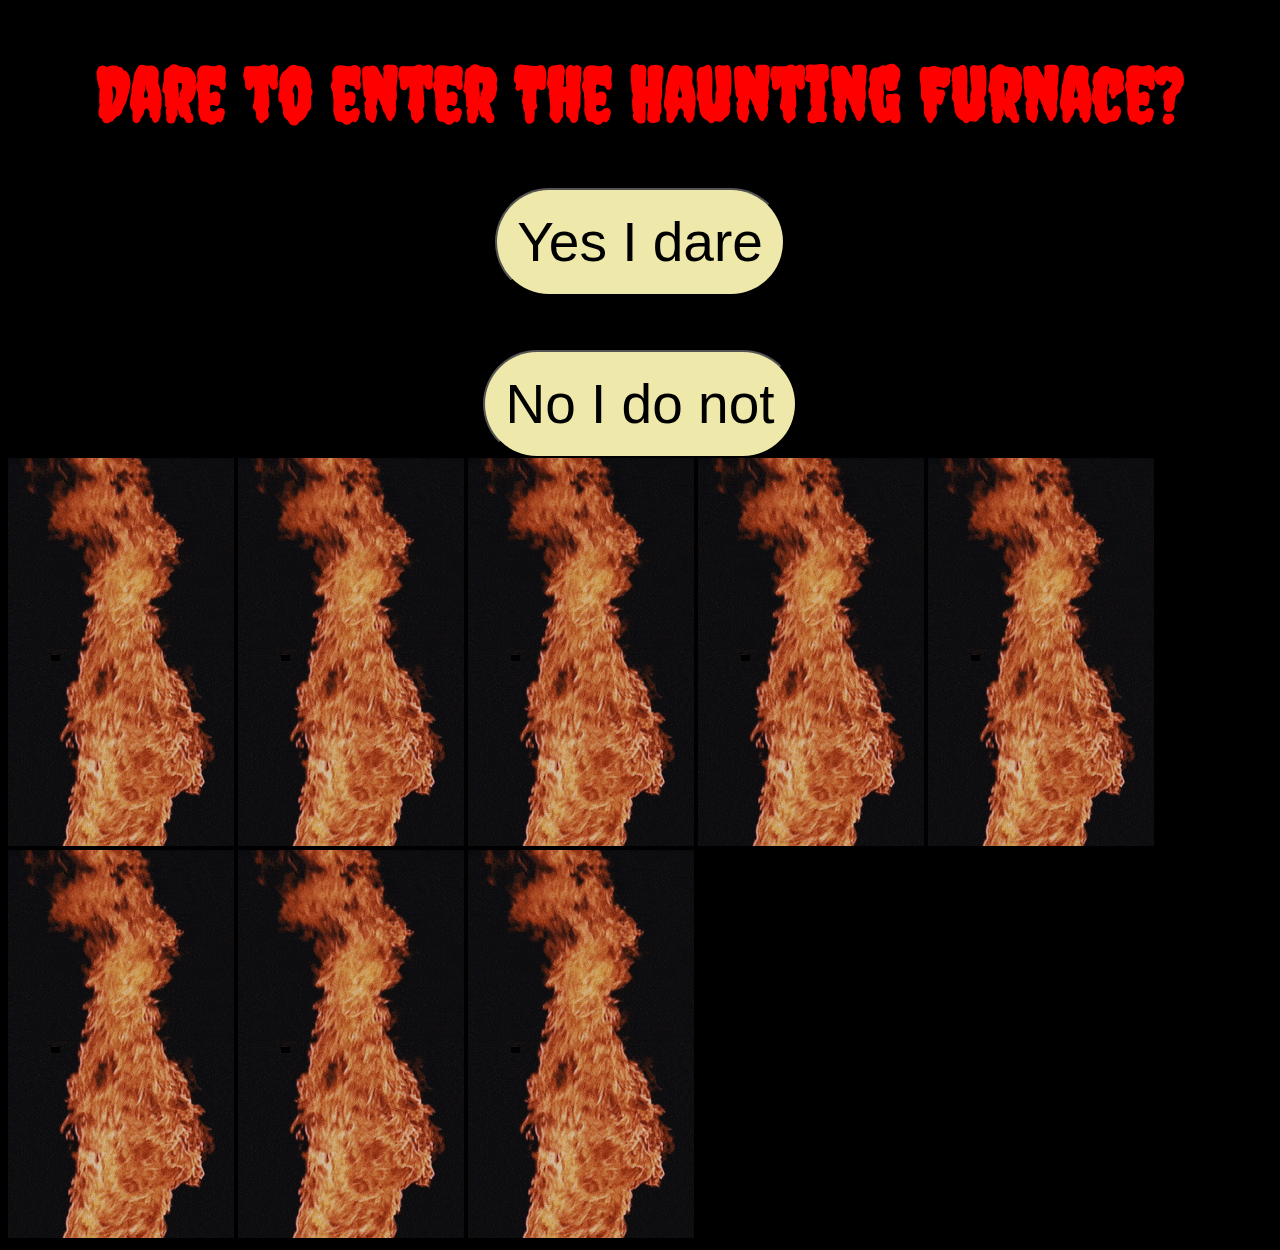
<file: The Haunting Furnace/index.html>
<!DOCTYPE html>
    <html lang="en">
        <head>
            <meta charset="UTF-8">
            <link rel="stylesheet" href="css/stylesheet.css">
            <title>Entry</title>
        </head>
        <body>
            <div class="entry">
            <h1>Dare to enter The Haunting Furnace?</h1>
            <button onclick="location.href='home.html';">Yes I dare</button>
           <br>
           <br>
           <br>
           <br>

            <button onclick="location.href='https://www.imdb.com/title/tt0099329/';">
                No I do not
            </button>

            </div>
           <div class="fire">
                <img src="images/Fire.gif" alt="Fire tornado" style="width:226px;height:388px;">
                <img src="images/Fire.gif" alt="Fire tornado" style="width:226px;height:388px;">
                <img src="images/Fire.gif" alt="Fire tornado" style="width:226px;height:388px;">
                <img src="images/Fire.gif" alt="Fire tornado" style="width:226px;height:388px;">
                <img src="images/Fire.gif" alt="Fire tornado" style="width:226px;height:388px;">
                <img src="images/Fire.gif" alt="Fire tornado" style="width:226px;height:388px;">
                <img src="images/Fire.gif" alt="Fire tornado" style="width:226px;height:388px;">
                <img src="images/Fire.gif" alt="Fire tornado" style="width:226px;height:388px;">
           </div>
        </body>
    </html>
</file>
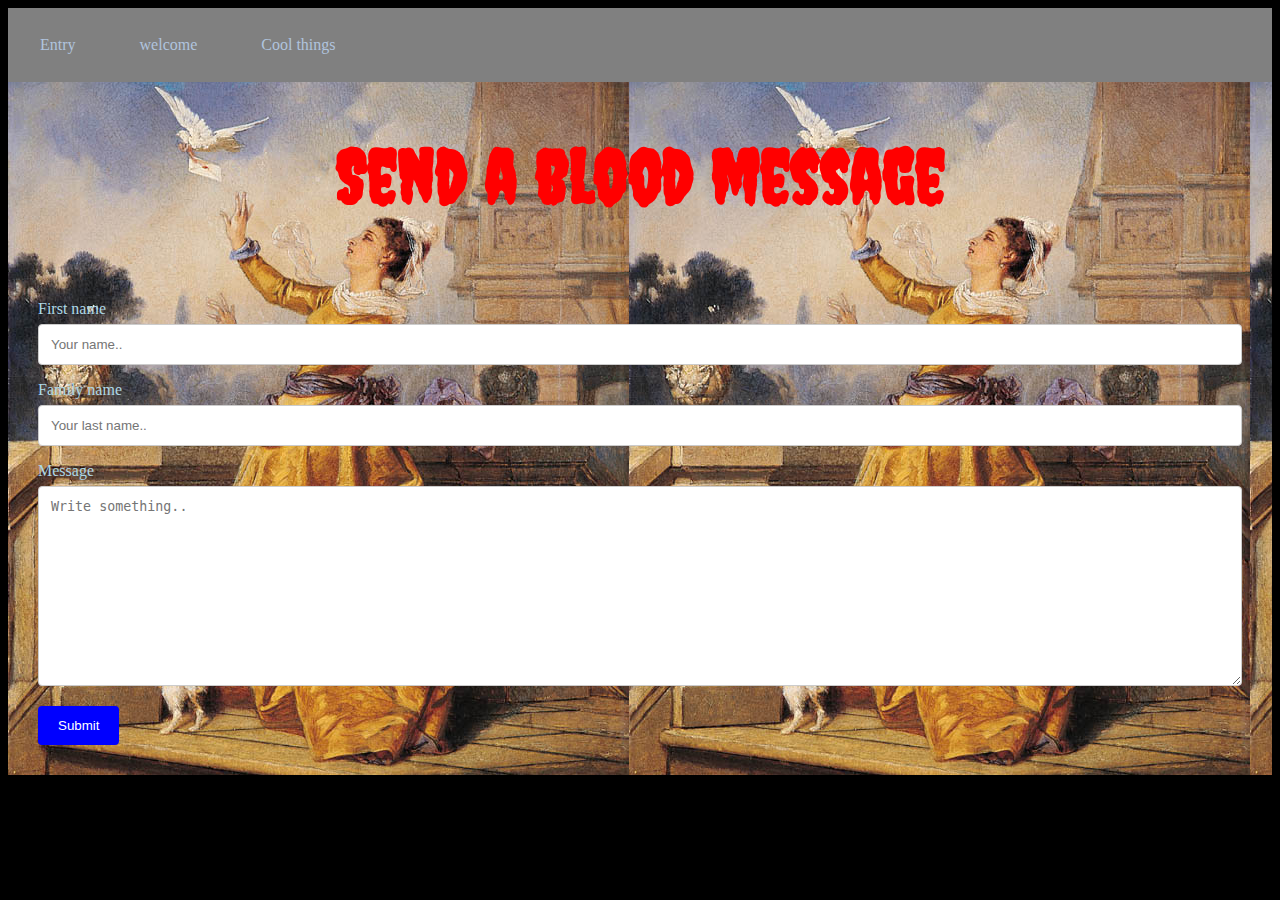
<file: The Haunting Furnace/contact.html>
<!DOCTYPE html>
<html lang="en">
    <head>
        <meta charset="UTF-8">
        <link rel="stylesheet" href="css/stylesheet.css">
            <title>Contact</title>
    </head>
    <body>
        <div class="bird">
            <div class="navigation">
                <ul>
                    <li><a href="index.html">Entry</a></li>
                    <li><a href="home.html">welcome</a></li>
                    <li><a href="products.html">Cool things</a></li>
                </ul>
          </div>

            <h1>Send a blood message</h1>
            <div class="container">
                    <form action="action_page.php">
                
                    <label for="fname">First name</label>
                    <input type="text" id="fname" name="firstname" placeholder="Your name..">
                
                    <label for="lname">Family name</label>
                    <input type="text" id="lname" name="lastname" placeholder="Your last name..">          
                    <label for="subject">Message</label>
                    <textarea id="subject" name="subject" placeholder="Write something.." style="height:200px"></textarea>
                
                    <input type="submit" value="Submit">
                
                    </form>
            </div>

        </div>


    </body>
</html>
</file>
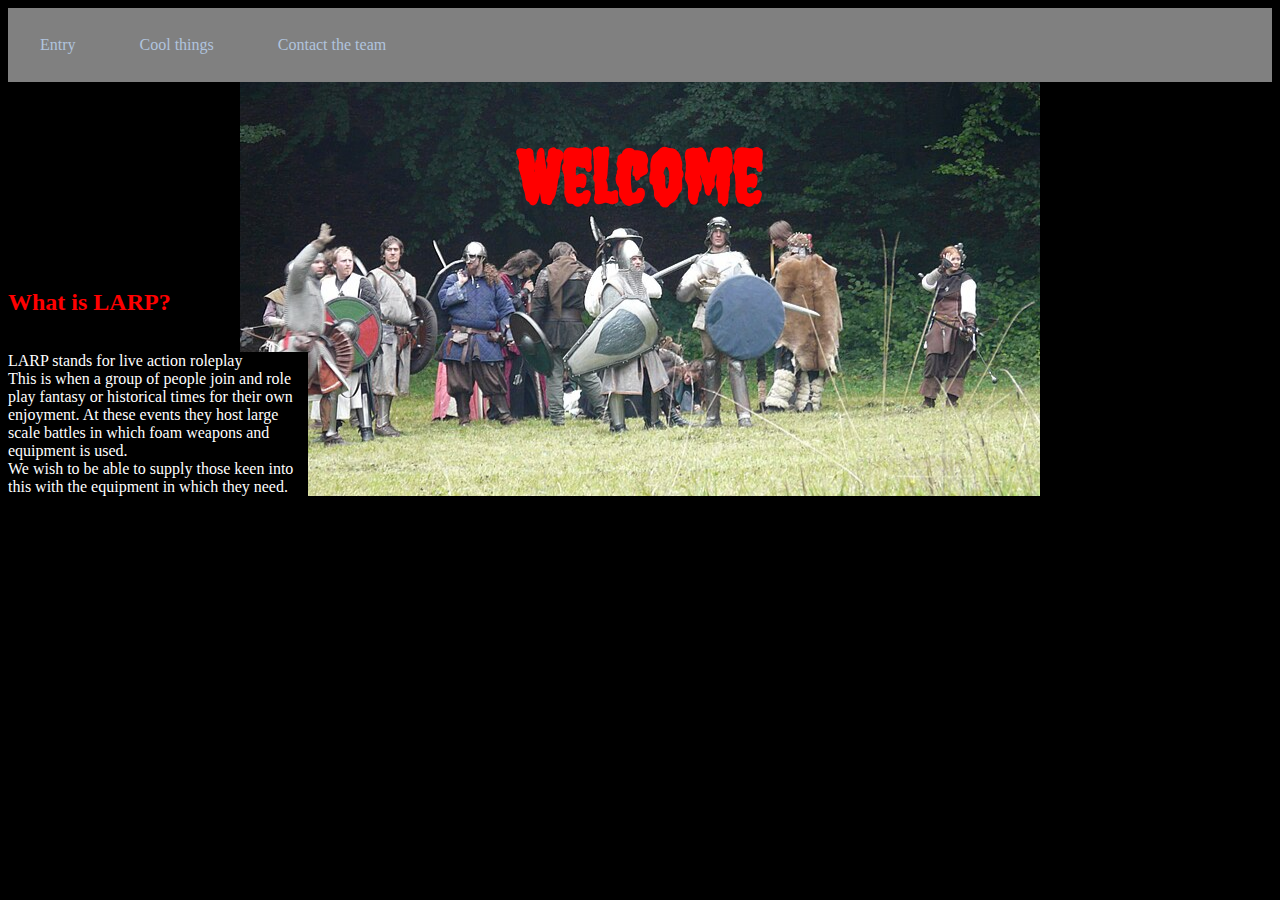
<file: The Haunting Furnace/home.html>
<!DOCTYPE html>
<html lang="en">
    <head>
        <meta charset="UTF-8">
        <link rel="stylesheet" href="css/stylesheet.css">
            <title>Home</title>
    </head>
    <body>
        <div class="home">
        <div class="navigation">
            <ul>
                <li><a href="index.html">Entry</a></li>
                <li><a href="products.html">Cool things</a></li>
                <li><a href="contact.html">Contact the team</a></li>
            </ul>
        </div>
               
        
            <h1>Welcome</h1>
        
        
        


        <h2>What is LARP?</h2>
        
        <p>LARP stands for live action roleplay<br>
        This is when a group of people join and role play fantasy or historical times 
        for their own enjoyment. At these events they host large scale battles in which
        foam weapons and equipment is used.<br>
    
        We wish to be able to supply those keen into this with the equipment in which they need.</p>
        </div>
    </body>
</html>
</file>
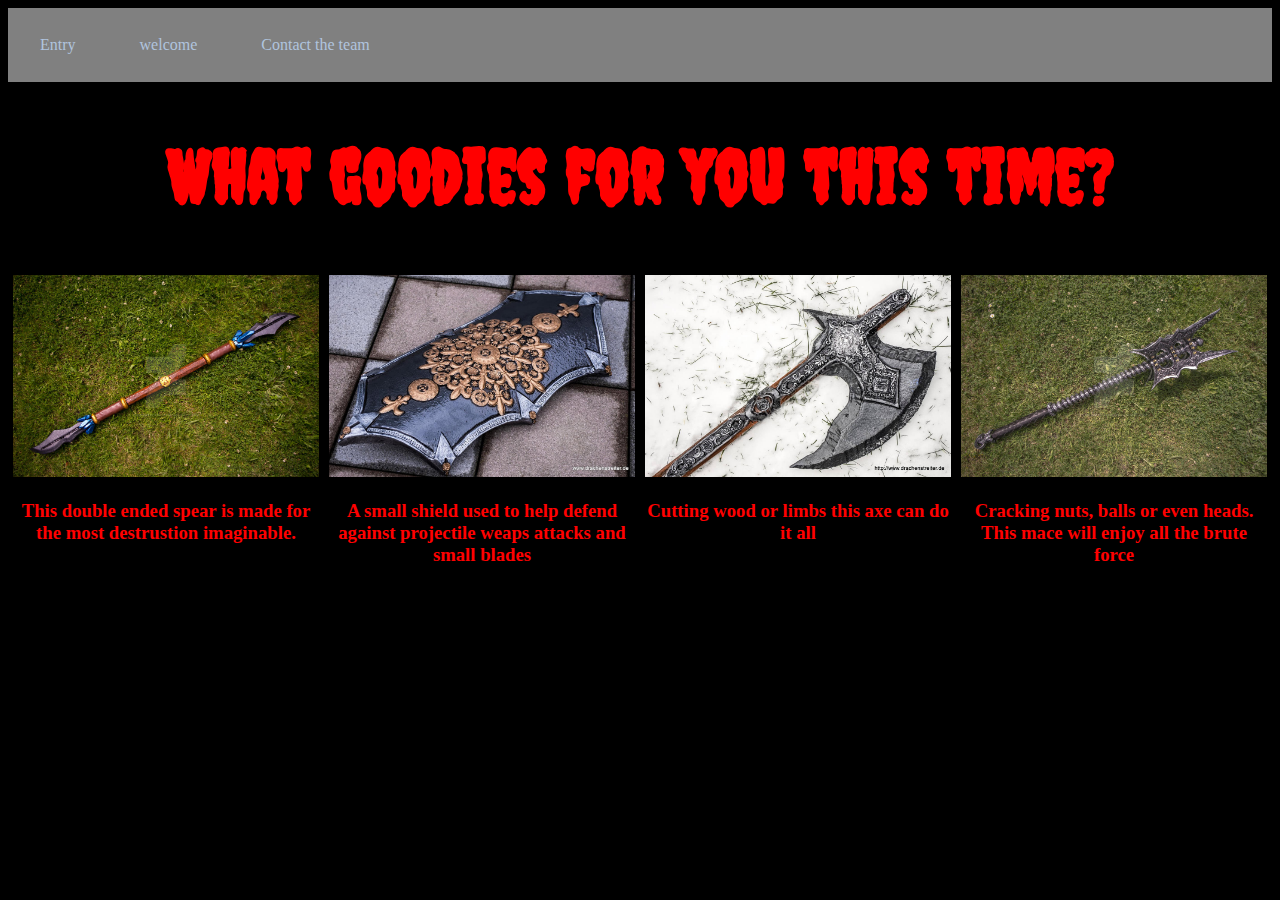
<file: The Haunting Furnace/products.html>
<!DOCTYPE html>
<html lang="en">
    <head>
        <meta charset="UTF-8">
        <link rel="stylesheet" href="css/stylesheet.css">
            <title>Products</title>
    </head>
    <body>
        <div class="navigation">
        <ul>
            <li><a href="index.html">Entry</a></li>
            <li><a href="home.html">welcome</a></li>
            <li><a href="contact.html">Contact the team</a></li>
          </ul>
          </div>

        <h1>What goodies for you this time?</h1>

        <div class="clear"></div>
        
        <div class="row">
            <div class="column" ><img src="images/double-spear.jpg" alt="Double ended spear"><br>
                <h3>This double ended spear is made for the most destrustion imaginable.</h3>
            </div>
            <div class="column" ><img src="images/half-shield.jpg" alt="small shield"><br>
                <h3>A small shield used to help defend against projectile weaps attacks and small blades</h3>
            </div>
            <div class="column" ><img src="images/war-axe.jpg" alt="War Axe"><br>
                <h3>Cutting wood or limbs this axe can do it all</h3>
            </div>
            <div class="column" ><img src="images/war-mace.jpg" alt="War mace"><br>
                <h3>Cracking nuts, balls or even heads. This mace will enjoy all the brute force</h3>
            </div>
        </div>
    
        <div class="clear"></div>



    </body>
</html>
</file>
<file: The Haunting Furnace/css/stylesheet.css>
@import url('https://fonts.googleapis.com/css2?family=Creepster&display=swap');

h1 {

    font-size: 75px;
    text-align: center;
    color: red;
    font-family: "creepster";
    
}

h2, h3 {
    color: red;
    background-color: black;
    display: inline-block;
    text-align: center;
    
}

body {
  background-color: black;
}

p {
    color: white;
    width: 300px;
    background-color: black;
}

button {
    background-color: palegoldenrod;
    border-radius: 150px;
    font-size: 55px;
    padding: 20px;
    text-align: center;
}

ul {
    list-style-type: none;
    margin: 0;
    padding: 0;
    overflow: hidden;
  background-color: grey;
  }

  li, a {
    display: block;
    color: lightsteelblue;
    text-align: center;
    padding: 14px 16px;
    text-decoration: none;
  }

  li {
    float: left;
  }

.navigation {
    background-image: none;
}

.entry {
    background-color: black;
    text-align: center;
}

.fire {
    margin: 0;
    padding: 0;
    background-color: black;
}


/* Style inputs with type="text", select elements and textareas */
input[type=text], select, textarea {
    width: 100%; /* Full width */
    padding: 12px; /* Some padding */ 
    border: 1px solid #ccc; /* Gray border */
    border-radius: 4px; /* Rounded borders */
    box-sizing: border-box; /* Make sure that padding and width stays in place */
    margin-top: 6px; /* Add a top margin */
    margin-bottom: 16px; /* Bottom margin */
    resize: vertical; /* Allow the user to vertically resize the textarea (not horizontally) */
  }
  
  /* Style the submit button with a specific background color etc */
  input[type=submit] {
    background-color: blue;
    color: white;
    padding: 12px 20px;
    border: none;
    border-radius: 4px;
    cursor: pointer;
  }
  
  /* When moving the mouse over the submit button, add a darker blue color */
  input[type=submit]:hover {
    background-color: midnightblue;
  }
  
  /* Add a background color and some padding around the form */
  .container {
    border-radius: 5px;
    padding: 20px;
  }

  div.gallery {
    border: 1px solid #ccc;
  }
  
  div.gallery:hover {
    border: 1px solid #777;
  }
  
  div.gallery img {
    width: 100%;
    height: auto;
  }
  
  div.desc {
    padding: 15px;
    text-align: center;
  }
  


.home {
    background-image: url("../images/background.jpg");
    background-repeat: no-repeat;
    background-position-x: center;
}

.bird {
    background-image: url("../images/message-bird.jpg");
    background-repeat: repeat;
}

.container {
    color: lightblue;
    padding: 30px;
}

* {
  box-sizing: border-box;
}

/* Responsive behaviour
  - On phones (i.e. screen width < 700px), display images in a vertical columns 
    with images full width of screen.
  - On workstation (i.e. screen width >= 700px), display images in a horizontal row, 
    with images evenly spaced across screen.
*/
img {
width: 100%;
}

.row::after {
content: "";
clear: both;
display: table;
}

/* if on phone (i.e. screen width < 700px) */
.column {
width: 100%;
padding: 5px;
}

/* else */ 
@media screen and (min-width: 700px) {
.column {
  float: left;
  width: 25%;
  padding: 5px;
}
}
</file>
